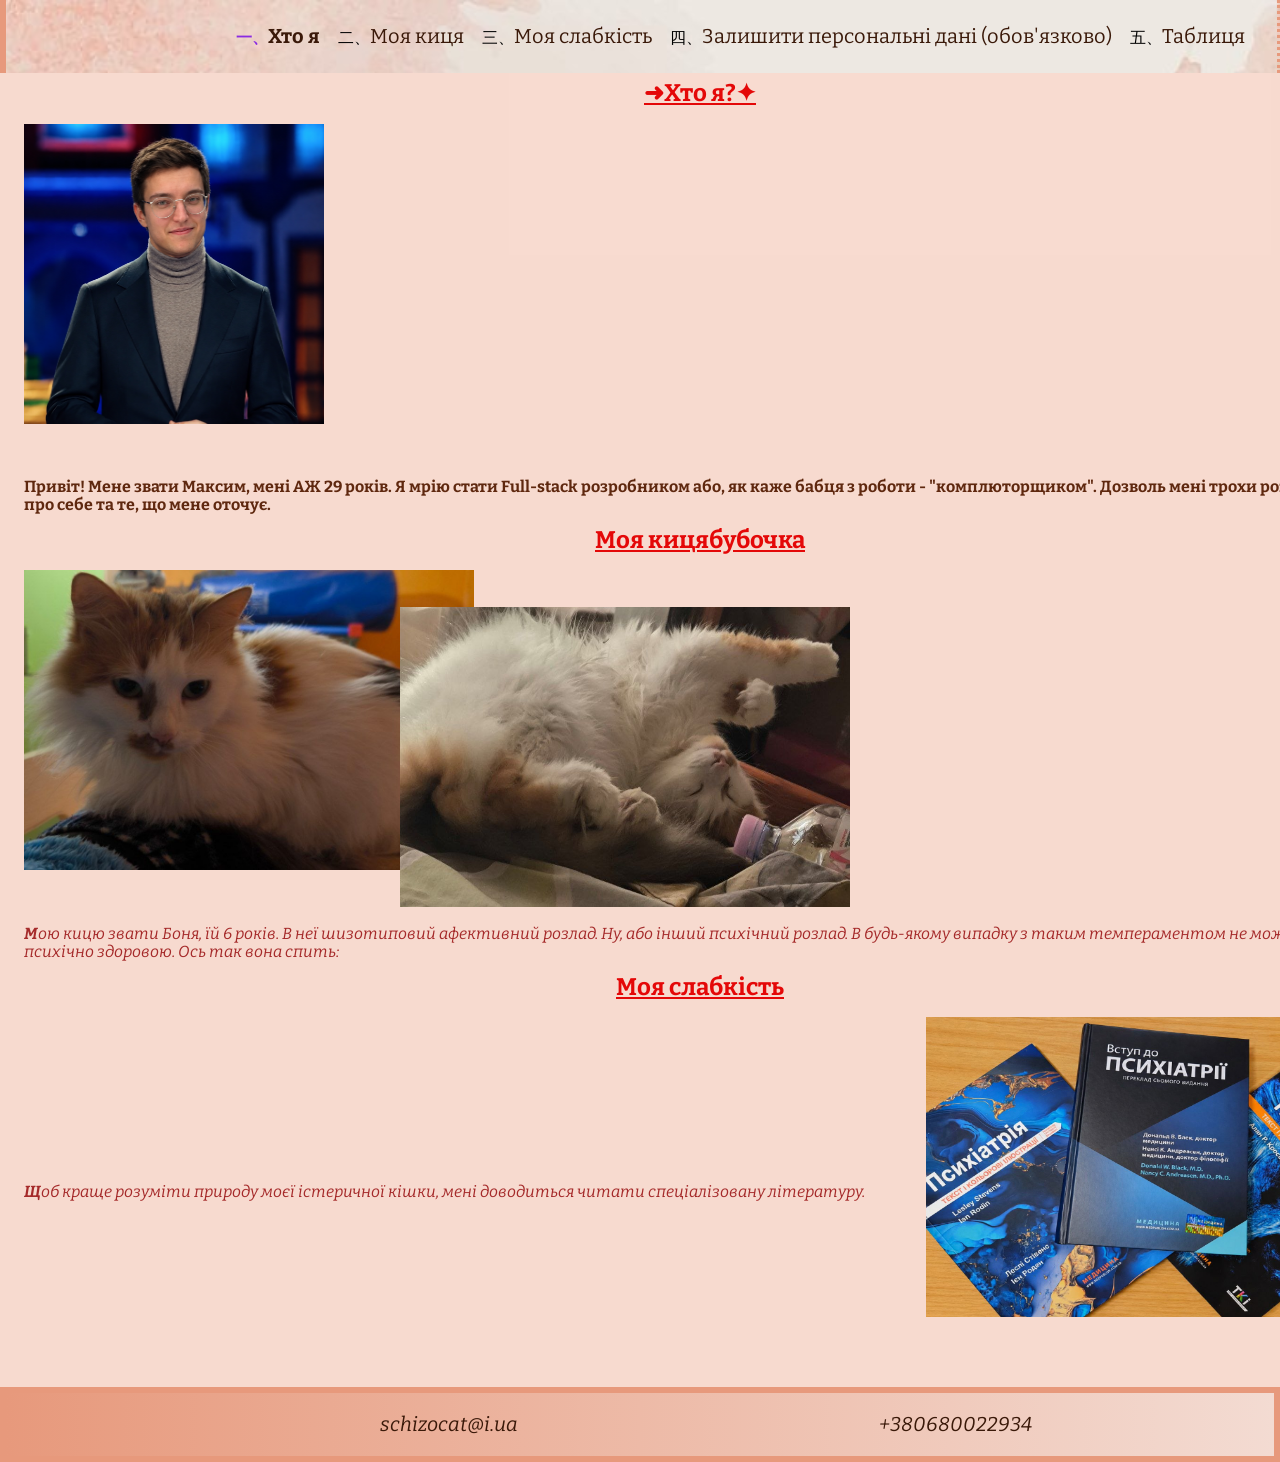
<file: index.html>
<!doctype html>
<html lang="uk">
  <head>
    <meta charset="UTF-8" />
    <meta name="viewport" content="width=device-width, initial-scale=1.0" />
    <title>Homework 14</title>
    <link
      rel="stylesheet"
      href="https://cdn.jsdelivr.net/npm/modern-normalize@3.0.1/modern-normalize.min.css"
    />
    <link rel="preconnect" href="https://fonts.googleapis.com" />
    <link rel="preconnect" href="https://fonts.gstatic.com" crossorigin />
    <link
      href="https://fonts.googleapis.com/css2?family=Bitter:ital,wght@0,400;0,700;1,400;1,700&display=swap"
      rel="stylesheet"
    />
    <link rel="stylesheet" href="./css/main.min.css" />
  </head>

  <body>
    <header>
      <div class="container header-div">
        <nav>
          <ul class="nav-list">
            <li><a href="#who-am-i">Хто я</a></li>
            <li><a href="#my-cat">Моя киця</a></li>
            <li>
              <a href="#my-hobby">Моя слабкість</a>
            </li>
            <li>
              <a href="./pages/form.html"
                >Залишити персональні дані (обов'язково)</a
              >
            </li>
            <li>
              <a href="./pages/table.html">Таблиця</a>
            </li>
          </ul>
        </nav>
      </div>
    </header>
    <main>
      <section id="who-am-i" class="index-main-section">
        <div class="container">
          <h1 class="sticky">Хто я?</h1>
          <img
            src="./images/who-am-i.png"
            alt="Пан Президент із моїм обличчям"
            width="300"
            height="300"
            class="who-am-i"
          />
          <p class="opening">
            Привіт! Мене звати Максим, мені АЖ 29 років. Я мрію стати Full-stack
            розробником або, як каже бабця з роботи - "комплюторщиком". Дозволь
            мені трохи розповісти про себе та те, що мене оточує.
          </p>
        </div>
      </section>
      <section id="my-cat" class="index-main-section">
        <div class="container">
          <h2>Моя кицябубочка</h2>
          <img
            src="./images/cat2.jpg"
            alt="Маленька солоденька пухнаста киця"
            width="450"
            height="300"
            class="sitting-cat"
          />
          <img
            src="./images/cat1.jpg"
            alt="Психічно нездорова киця спить"
            width="450"
            height="300"
            class="sleepy-cat"
          />
          <p class="filling-text">
            Мою кицю звати Боня, їй 6 років. В неї шизотиповий афективний
            розлад. Ну, або інший психічний розлад. В будь-якому випадку з таким
            темпераментом не можна бути психічно здоровою. Ось так вона спить:
          </p>
        </div>
      </section>
      <section id="my-hobby" class="index-main-section">
        <div class="container">
          <h2>Моя слабкість</h2>
          <div class="hobby-container">
            <img
              src="./images/psycho.jpg"
              alt="Три книги, щоб краще зрозуміти психокицьку"
              width="450"
              height="300"
              class="hobby-img"
            />
            <p class="filling-text">
              Щоб краще розуміти природу моєї істеричної кішки, мені доводиться
              читати спеціалізовану літературу.
            </p>
          </div>
        </div>
      </section>
    </main>
    <footer>
      <div class="container footer-div">
        <address>
          <a href="mailto:schizocat@i.ua" class="first-link">schizocat@i.ua</a>
          <a href="tel:+380680022934">+380680022934</a>
        </address>
      </div>
    </footer>
  </body>
</html>
</file>
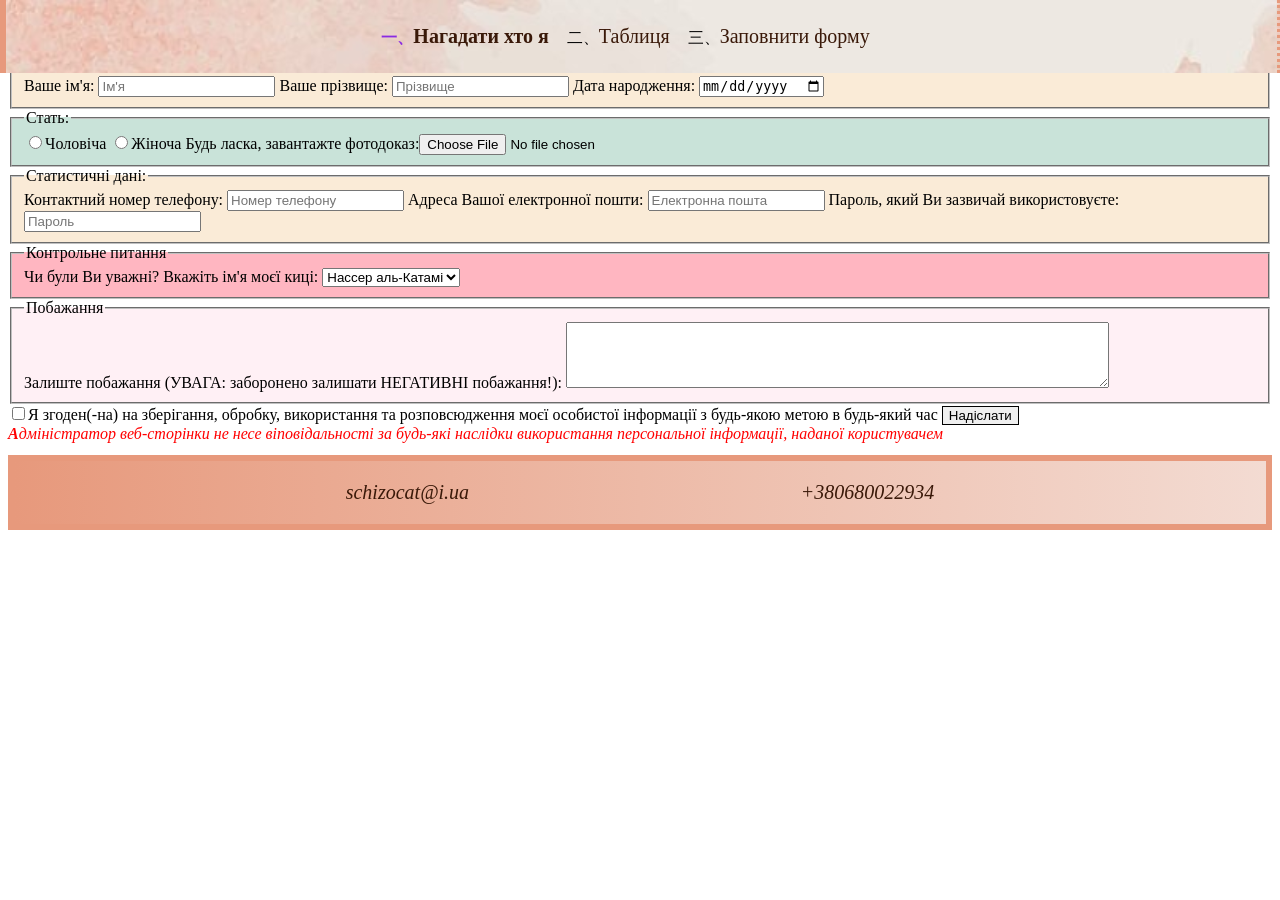
<file: pages/form.html>
<!doctype html>
<html lang="uk">
  <head>
    <meta charset="UTF-8" />
    <meta name="viewport" content="width=device-width, initial-scale=1.0" />
    <title>Form</title>
    <link rel="stylesheet" href="../css/main.min.css" />
  </head>

  <body>
    <header>
      <nav>
        <ul class="nav-list">
          <li><a href="../index.html">Нагадати хто я</a></li>
          <li>
            <a href="./table.html">Таблиця</a>
          </li>
          <li><a href="#ultraform">Заповнити форму</a></li>
        </ul>
      </nav>
    </header>
    <main>
      <section id="ultraform">
        <h1>Персональні дані відвідувача</h1>
        <form>
          <fieldset class="identity">
            <legend>Ідентифікаційні дані:</legend>
            <label for="first-name">Ваше ім'я:</label>
            <input
              type="text"
              name="first-name"
              id="first-name"
              placeholder="Ім'я"
            />
            <label for="surname">Ваше прізвище:</label>
            <input
              type="text"
              name="surname"
              id="surname"
              placeholder="Прізвище"
            />
            <label for="birthday">Дата народження:</label>
            <input type="date" name="birthday" id="birthday" />
          </fieldset>
          <fieldset class="sex">
            <legend>Стать:</legend>
            <label>
              <input type="radio" name="sex" value="male" />Чоловіча</label
            >
            <label>
              <input type="radio" name="sex" value="female" />Жіноча</label
            >
            <label
              >Будь ласка, завантажте фотодоказ:<input type="file" name="proof"
            /></label>
          </fieldset>
          <fieldset class="stats">
            <legend>Статистичні дані:</legend>
            <label for="phone-number">Контактний номер телефону:</label>
            <input
              type="tel"
              name="phone-number"
              id="phone-number"
              placeholder="Номер телефону"
            />
            <label for="email">Адреса Вашої електронної пошти:</label>
            <input
              type="email"
              name="email"
              id="email"
              placeholder="Електронна пошта"
            />
            <label for="password"
              >Пароль, який Ви зазвичай використовуєте:<input
                type="password"
                name="password"
                id="password"
                placeholder="Пароль"
            /></label>
          </fieldset>
          <fieldset class="question">
            <legend>Контрольне питання</legend>
            <label for="question"
              >Чи були Ви уважні? Вкажіть ім'я моєї киці:</label
            >
            <select id="question" name="question">
              <option value="nasser">Нассер аль-Катамі</option>
              <option value="tusik">Тузік</option>
              <option value="bonia">Боня</option>
              <option value="maksym">Максим</option>
            </select>
          </fieldset>
          <fieldset class="wish">
            <legend>Побажання</legend>
            <label for="message"
              >Залиште побажання (УВАГА: заборонено залишати НЕГАТИВНІ
              побажання!):</label
            >
            <textarea id="message" name="message" rows="4" cols="65"></textarea>
          </fieldset>
          <input
            type="checkbox"
            name="agreement"
            id="agreement"
            value="agreement"
          /><label for="agreement"
            >Я згоден(-на) на зберігання, обробку, використання та
            розповсюдження моєї особистої інформації з будь-якою метою в
            будь-який час</label
          >
          <button type="submit">Надіслати</button>
        </form>
        <p>
          <i
            >Адміністратор веб-сторінки не несе віповідальності за будь-які
            наслідки використання персональної інформації, наданої
            користувачем</i
          >
        </p>
      </section>
    </main>
    <footer>
      <address>
        <a href="mailto:schizocat@i.ua">schizocat@i.ua</a>
        <a href="tel:+380680022934">+380680022934</a>
      </address>
    </footer>
  </body>
</html>
</file>
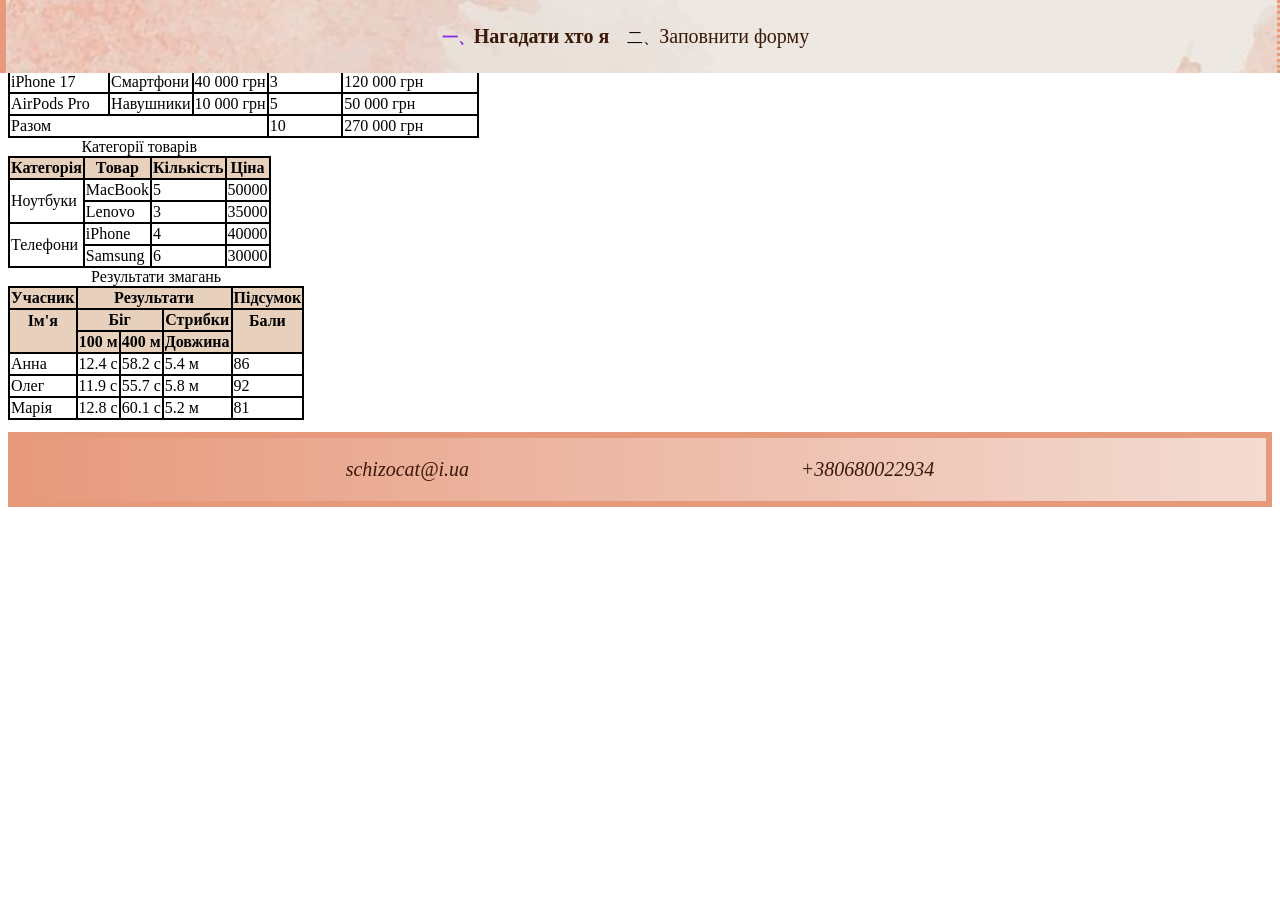
<file: pages/table.html>
<!doctype html>
<html lang="uk">
  <head>
    <meta charset="UTF-8" />
    <meta name="viewport" content="width=device-width, initial-scale=1.0" />
    <title>Table</title>
    <link rel="stylesheet" href="../css/main.min.css" />
  </head>
  <body>
    <header>
      <nav>
        <ul class="nav-list">
          <li><a href="../index.html">Нагадати хто я</a></li>
          <li><a href="../pages/form.html">Заповнити форму</a></li>
        </ul>
      </nav>
    </header>
    <main>
      <section>
        <table>
          <caption>
            Прайс-лист
          </caption>
          <thead>
            <tr>
              <th>Назва товару</th>
              <th>Категорія</th>
              <th>Ціна</th>
              <th>Кількість</th>
              <th>Загальна вартість</th>
            </tr>
          </thead>
          <tbody>
            <tr>
              <td>MacBook Air</td>
              <td>Ноутбуки</td>
              <td>50 000 грн</td>
              <td>2</td>
              <td>100 000 грн</td>
            </tr>
            <tr>
              <td>iPhone 17</td>
              <td>Смартфони</td>
              <td>40 000 грн</td>
              <td>3</td>
              <td>120 000 грн</td>
            </tr>
            <tr>
              <td>AirPods Pro</td>
              <td>Навушники</td>
              <td>10 000 грн</td>
              <td>5</td>
              <td>50 000 грн</td>
            </tr>
          </tbody>
          <tfoot>
            <tr>
              <td colspan="3">Разом</td>
              <td>10</td>
              <td>270 000 грн</td>
            </tr>
          </tfoot>
        </table>
        <table>
          <caption>
            Категорії товарів
          </caption>
          <thead>
            <tr>
              <th>Категорія</th>
              <th>Товар</th>
              <th>Кількість</th>
              <th>Ціна</th>
            </tr>
          </thead>
          <tbody>
            <tr>
              <td rowspan="2">Ноутбуки</td>
              <td>MacBook</td>
              <td>5</td>
              <td>50000</td>
            </tr>
            <tr>
              <td>Lenovo</td>
              <td>3</td>
              <td>35000</td>
            </tr>
            <tr>
              <td rowspan="2">Телефони</td>
              <td>iPhone</td>
              <td>4</td>
              <td>40000</td>
            </tr>
            <tr>
              <td>Samsung</td>
              <td>6</td>
              <td>30000</td>
            </tr>
          </tbody>
        </table>
        <table>
          <caption>
            Результати змагань
          </caption>
          <thead>
            <tr>
              <th>Учасник</th>
              <th colspan="3">Результати</th>
              <th>Підсумок</th>
            </tr>
            <tr>
              <th class="no-border-bottom">Ім'я</th>
              <th colspan="2">Біг</th>
              <th>Стрибки</th>
              <th class="no-border-bottom">Бали</th>
            </tr>
            <tr>
              <th class="no-border-top"></th>
              <th>100 м</th>
              <th>400 м</th>
              <th>Довжина</th>
              <th class="no-border-top"></th>
            </tr>
          </thead>
          <tbody>
            <tr>
              <td>Анна</td>
              <td>12.4 с</td>
              <td>58.2 с</td>
              <td>5.4 м</td>
              <td>86</td>
            </tr>
            <tr>
              <td>Олег</td>
              <td>11.9 с</td>
              <td>55.7 с</td>
              <td>5.8 м</td>
              <td>92</td>
            </tr>
            <tr>
              <td>Марія</td>
              <td>12.8 с</td>
              <td>60.1 с</td>
              <td>5.2 м</td>
              <td>81</td>
            </tr>
          </tbody>
        </table>
      </section>
    </main>
    <footer>
      <address>
        <a href="mailto:schizocat@i.ua">schizocat@i.ua</a>
        <a href="tel:+380680022934">+380680022934</a>
      </address>
    </footer>
  </body>
</html>
</file>
<file: css/main.min.css>
﻿body{font-family:"Bitter",serif}a{text-decoration:none;color:#3a1909;font-size:20px}section{padding-bottom:12px}section.index-main-section{background-color:rgba(247,215,203,.9058823529)}section.index-main-section img:first-of-type{margin-bottom:50px}section.index-main-section:last-of-type{padding-bottom:20px}section.index-main-section p:last-child{margin-bottom:0}section>p{color:red}p,h1,h2,ul{margin:0;padding:0}p::first-letter{font-weight:700}.filling-text{color:brown;font-style:italic;font-size:16px;margin-bottom:12px}ul li:last-child{margin-bottom:0}ul li:first-child{color:#8a2be2;font-weight:700}address a,header a{transition:color 500ms linear,background-color 500ms linear}address a:hover,address a:focus,header a:hover,header a:focus{color:darkred;background-color:#ffb6c1}@keyframes rainbow{0%{background-color:#e7997c}10%{background-color:#e7bc7c}20%{background-color:#e5e77c}30%{background-color:#9ee77c}40%{background-color:#7ce793}50%{background-color:#7ce7cc}60%{background-color:#7ccee7}70%{background-color:#7c95e7}80%{background-color:#aa7ce7}90%{background-color:#e77cd9}100%{background-color:#e77c85}}header{background-image:url("../images/header-img.jpg");background-size:cover;border-left-style:solid;border-right-style:dotted;border-color:#e7997c;border-left-width:6px;position:fixed;top:0;left:0;right:0;z-index:1;padding:25px 50px}.who-am-i{margin-bottom:12px}.opening{color:#5f280f;font-size:16px;font-weight:700}#who-am-i{padding-top:80px}#my-cat .container{position:relative}.sleepy-cat{position:absolute;top:80px;left:400px}.hobby-container{display:flex;flex-direction:row-reverse;align-items:center;justify-content:space-between}.hobby-container img.hobby-img{margin-bottom:0}footer{background:linear-gradient(to left, #f3dbd2, #e7997c);border:6px solid #e7997c}address{display:flex;justify-content:space-evenly}address a{padding:20px 0}.first-link{margin-right:12px}button{cursor:pointer;border:1px solid #000}button:hover{background-color:#00bfff}button:focus{border:solid 4px #00bfff}.container{width:1400px;margin:0 auto;padding:0 24px}h1,h2{width:fit-content;margin-inline:auto;text-align:center;text-decoration:underline;color:#e40808;margin-bottom:16px;animation:rainbow 5s ease-in-out infinite alternate}h1.sticky{position:sticky;top:70px}h1::before{content:"➜";color:#e40808}h1::after{content:"✦";color:#e40808}table{border-collapse:collapse}table thead{background-color:rgba(230,205,182,.9058823529)}table thead th{text-align:center}table thead th.no-border-top{border-top:none}table thead th.no-border-bottom{border-bottom:none}table th,table td{border:solid 2px #000}form .identity,form .stats{background-color:#faebd7}form .identity+fieldset{background-color:#c9e3d9}form fieldset:last-of-type{background-color:#fff0f5}form fieldset:nth-of-type(4){background-color:#ffb6c1}.nav-list{list-style-type:trad-chinese-informal;display:flex;justify-content:center;gap:50px}/*# sourceMappingURL=main.min.css.map */
</file>
